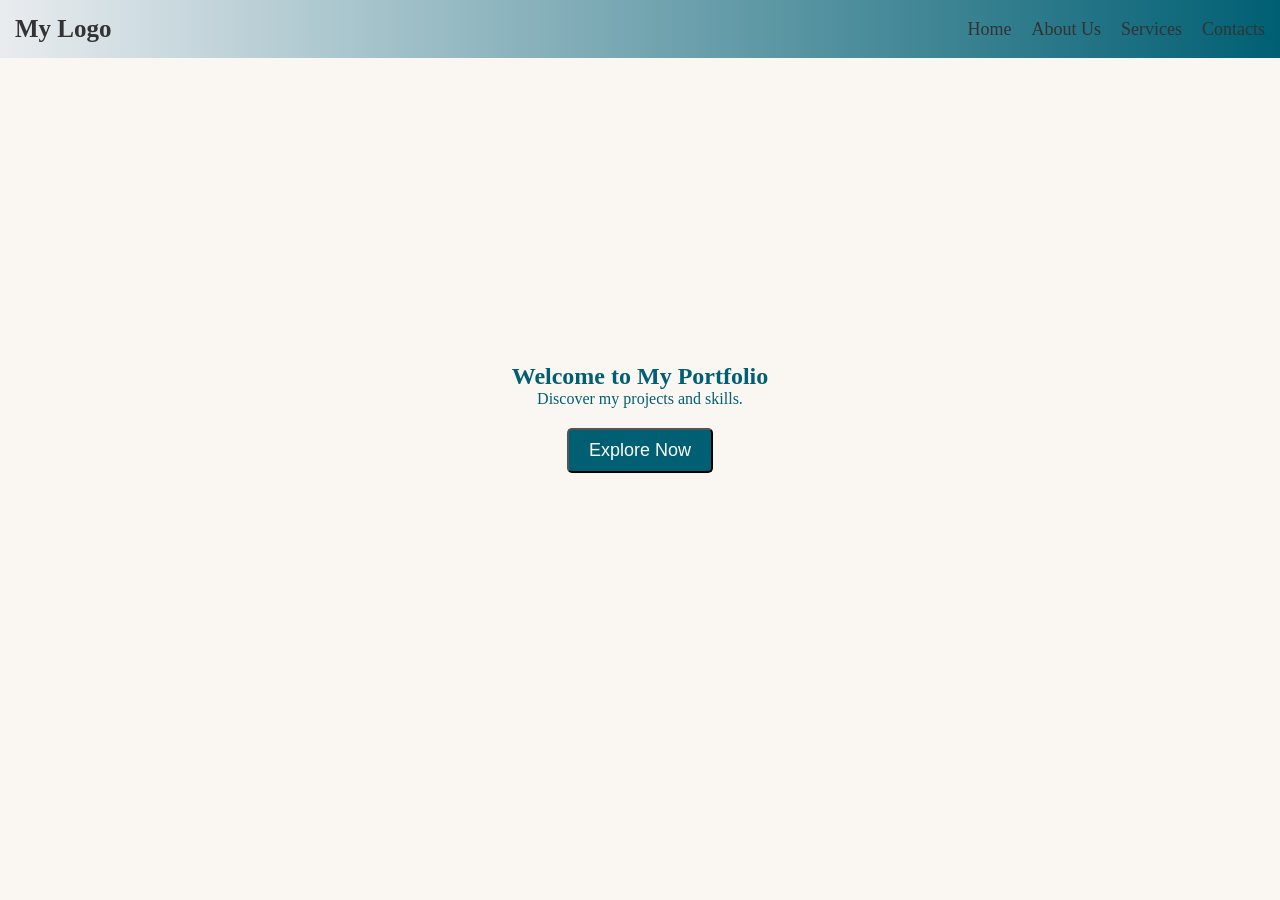
<file: Day 3/index.html>
<!DOCTYPE html>
<html lang="en">    
<head>
    <meta charset="UTF-8">
    <meta name="viewport" content="width=device-width, initial-scale=1.0">
    <title>My Portfolio</title>
    <link rel="stylesheet" href="styles.css">
    <link rel="stylesheet" href="https://cdnjs.cloudflare.com/ajax/libs/font-awesome/6.5.0/css/all.min.css">
</head>
<body>
    <!--Navbar-->
    <header>
        <nav class="navbar">
            <div class="logo">My Logo</div>
            <ul class="nav-links" id="nav-links">
                <li><a href="#">Home</a></li>
                <li><a href="#about-us">About Us</a></li>
                <li><a href="#services">Services</a></li>
                <li><a href="#contacts">Contacts</a></li>
            </ul>
            <div class="menu-btn" id="menu-btn"><i class="fa-solid fa-bars"></i></div>
        </nav>
        <section class="hero">
            <div class="hero-content">
                <h1>Welcome to My Portfolio</h1>
                <p>Discover my projects and skills.</p>
                <button class="hero-btn" id="hero-btn">Explore Now</button>
            </div>
        </section>
    </header>
   <script src="script.js"></script>
</body>
</html>
</file>
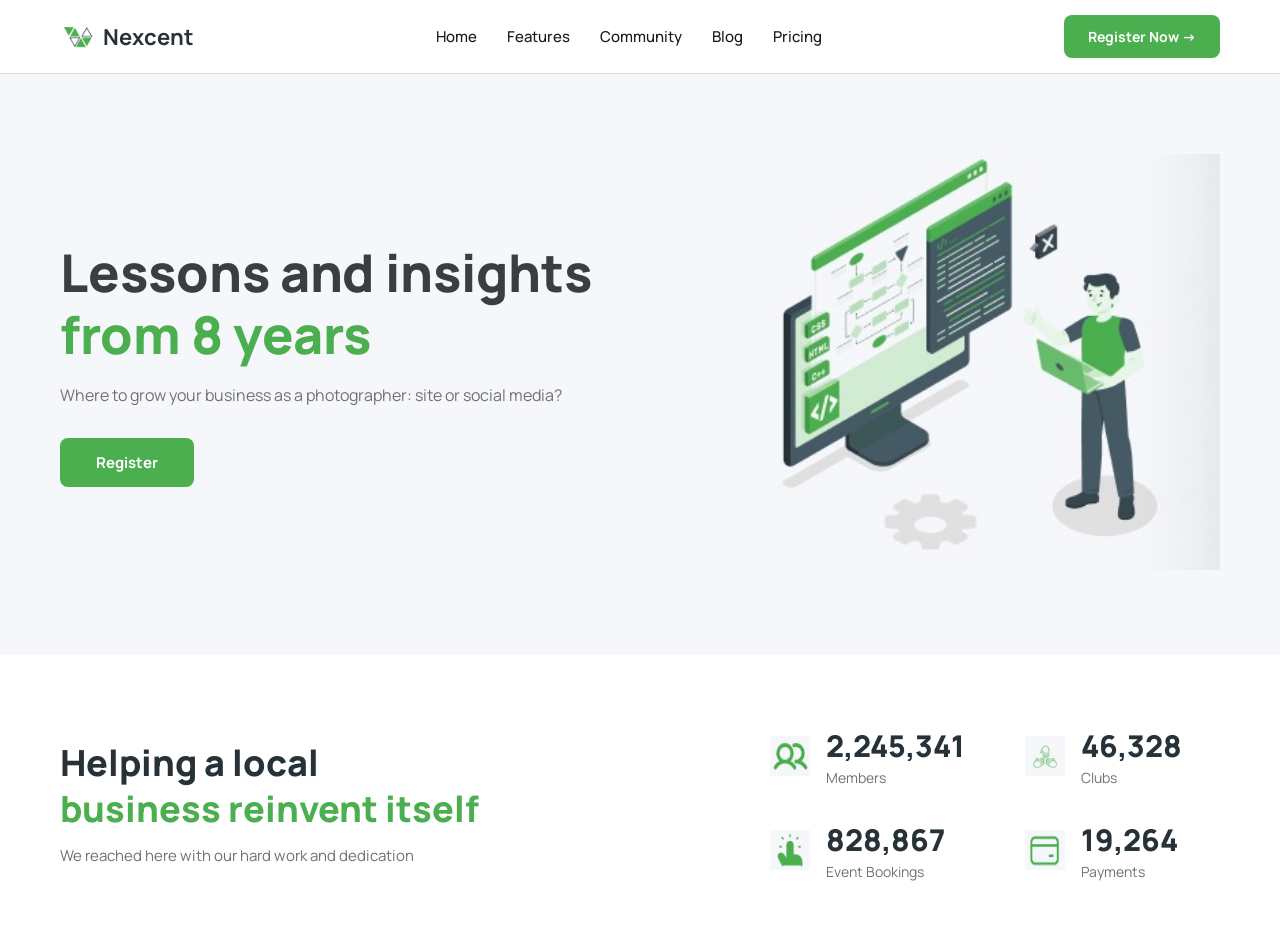
<file: Day 3/Home Task/index.html>
<!DOCTYPE html>
<html>
<head>
  <title>Nexcent</title>
  <link rel="stylesheet" href="style.css">
  <link href="https://fonts.googleapis.com/css2?family=Manrope:wght@400;500;600;700;800&display=swap" rel="stylesheet">
</head>
<body>

<!-- navbar -->
<div class="navbar">
  <div class="logo">
    <img src="logo.png" alt="logo" style="width: 35px;">
    <h2 style="margin-left: 8px;">Nexcent</h2>
  </div>

  <div class="nav-links">
    <a href="#">Home</a>
    <a href="#">Features</a>
    <a href="#">Community</a>
    <a href="#">Blog</a>
    <a href="#">Pricing</a>
  </div>

  <button class="register-btn" onclick="alert('register clicked')">Register Now &rarr;</button>
</div>

<!-- hero section -->
<div class="hero">
  <div class="hero-left">
    <h1>Lessons and insights</h1>
    <h1 style="color: #4BAE4F;">from 8 years</h1>
    <p>Where to grow your business as a photographer: site or social media?</p>
    <button class="reg-btn2">Register</button>
  </div>

  <div class="hero-right">
    <!-- put image here later -->
    <img src="hero-image.jpeg" alt="hero image" style="width: 100%;">
  </div>
</div>


<!-- stats section -->
<div class="stats">

  <div class="stats-left">
    <h2>Helping a local</h2>
    <h2 style="color: #4BAE4F;">business reinvent itself</h2>
    <p>We reached here with our hard work and dedication</p>
  </div>

  <div class="stats-right">

    <div class="stat-box">
      <img src="members-icon.png" alt="members" style="width:40px;">
      <div>
        <h3 id="members">2,245,341</h3>
        <p>Members</p>
      </div>
    </div>

    <div class="stat-box">
      <img src="clubs-icon.png" alt="clubs" style="width:40px;">
      <div>
        <h3 id="clubs">46,328</h3>
        <p>Clubs</p>
      </div>
    </div>

    <div class="stat-box">
      <img src="events-icon.png" alt="events" style="width:40px;">
      <div>
        <h3 id="events">828,867</h3>
        <p>Event Bookings</p>
      </div>
    </div>

    <div class="stat-box">
      <img src="payments-icon.png" alt="payments" style="width:40px;">
      <div>
        <h3 id="payments">19,264</h3>
        <p>Payments</p>
      </div>
    </div>

  </div>

</div>

<script src="script.js"></script>
</body>
</html>
</file>
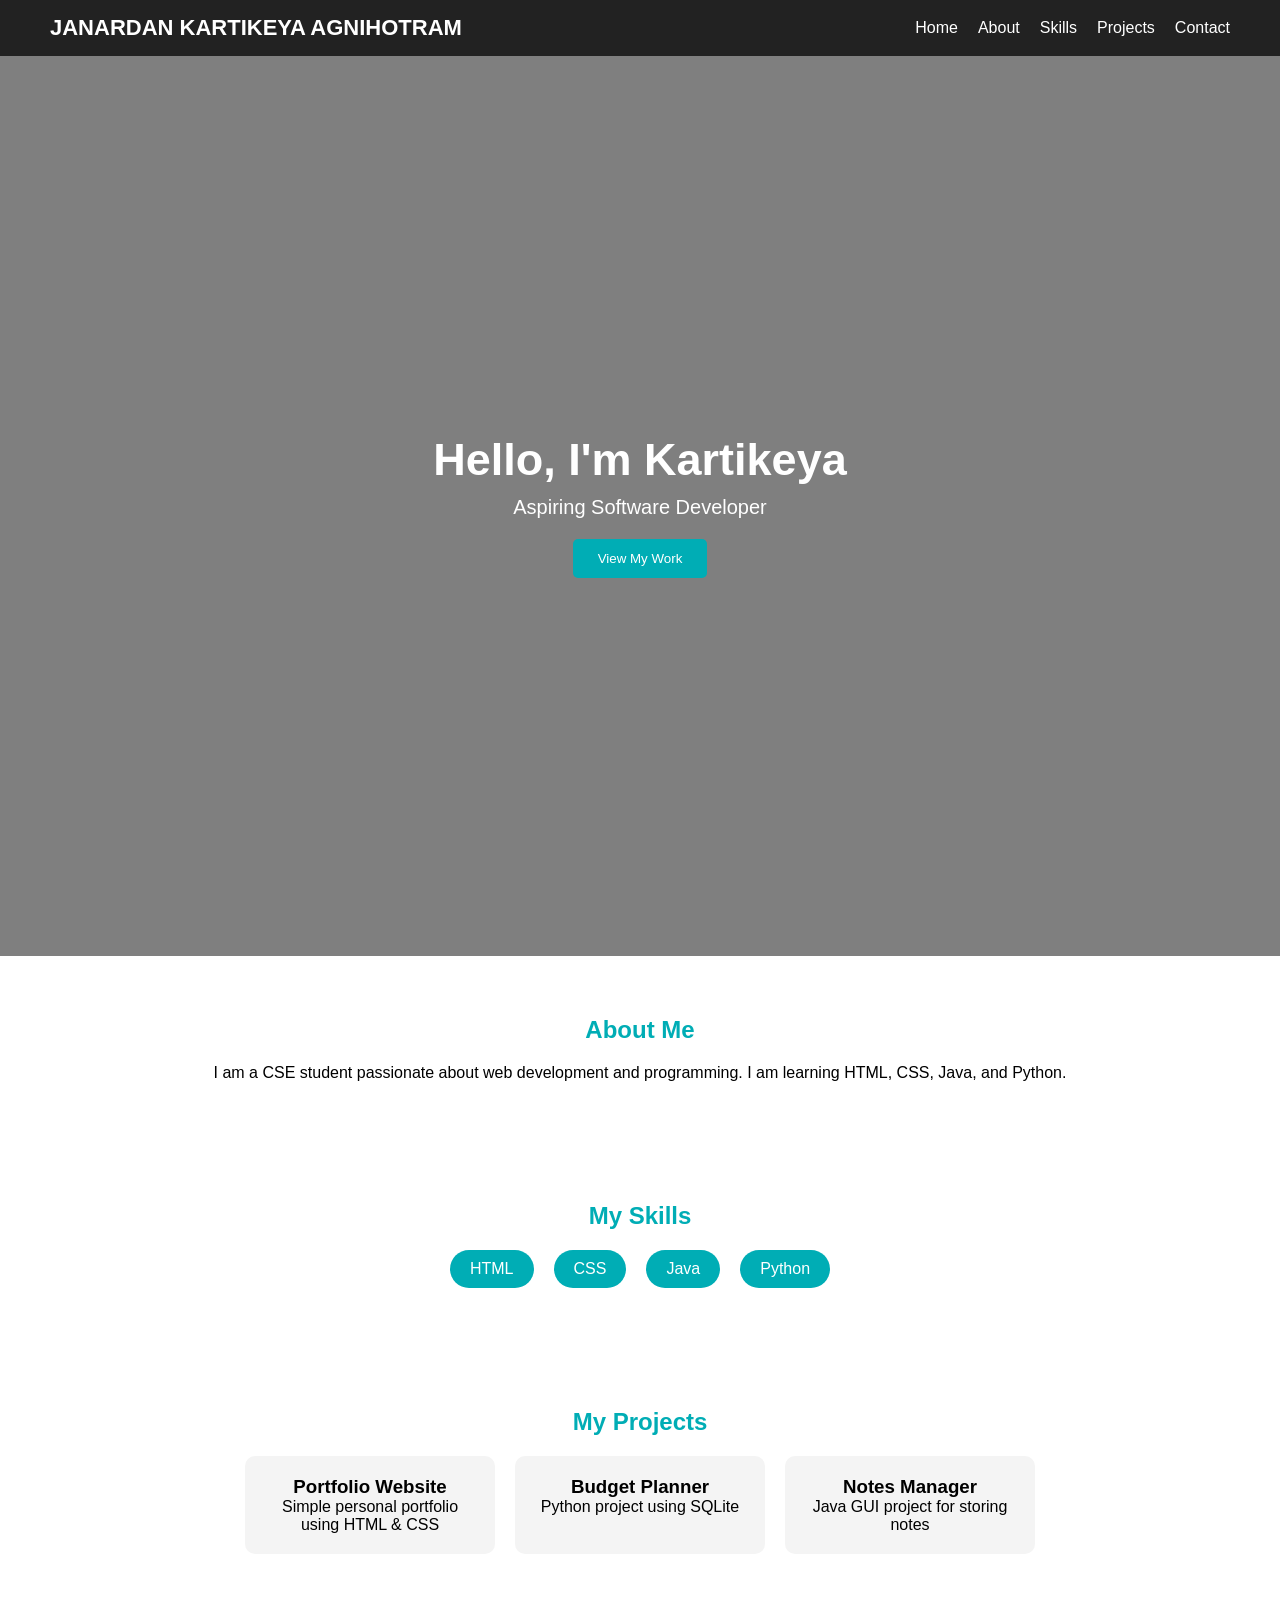
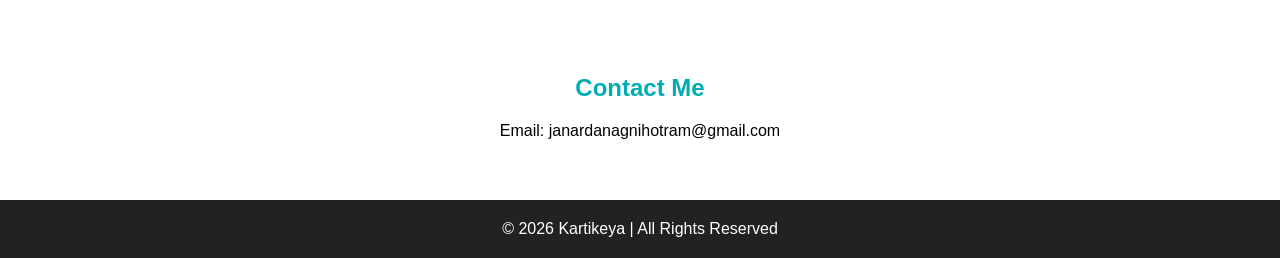
<file: first.html>
<!DOCTYPE html>
<html lang="en">
<head>
    <meta charset="UTF-8">
    <meta name="viewport" content="width=device-width, initial-scale=1.0">
    <title>My Portfolio</title>
    <link rel="stylesheet" href="first.css">
</head>
<body>

<!-- HEADER -->
<header>
    <nav class="navbar">
        <div class="logo">JANARDAN KARTIKEYA AGNIHOTRAM</div>
        <ul class="nav-links">
            <li><a href="#">Home</a></li>
            <li><a href="#about">About</a></li>
            <li><a href="#skills">Skills</a></li>
            <li><a href="#projects">Projects</a></li>
            <li><a href="#contact">Contact</a></li>
        </ul>
    </nav>
</header>

<!-- HERO -->
<section class="hero">
    <div class="hero-content">
        <h1>Hello, I'm Kartikeya</h1>
        <p>Aspiring Software Developer</p>
        <button>View My Work</button>
    </div>
</section>

<!-- ABOUT -->
<section id="about" class="section">
    <h2>About Me</h2>
    <p>I am a CSE student passionate about web development and programming. 
       I am learning HTML, CSS, Java, and Python.</p>
</section>

<!-- SKILLS -->
<section id="skills" class="section">
    <h2>My Skills</h2>
    <div class="skills">
        <span>HTML</span>
        <span>CSS</span>
        <span>Java</span>
        <span>Python</span>
    </div>
</section>

<!-- PROJECTS -->
<section id="projects" class="section">
    <h2>My Projects</h2>

    <div class="projects">
        <div class="card">
            <h3>Portfolio Website</h3>
            <p>Simple personal portfolio using HTML & CSS</p>
        </div>

        <div class="card">
            <h3>Budget Planner</h3>
            <p>Python project using SQLite</p>
        </div>

        <div class="card">
            <h3>Notes Manager</h3>
            <p>Java GUI project for storing notes</p>
        </div>
    </div>
</section>

<!-- CONTACT -->
<section id="contact" class="section">
    <h2>Contact Me</h2>
    <p>Email: janardanagnihotram@gmail.com</p>
</section>

<!-- FOOTER -->
<footer>
    <p>© 2026 Kartikeya | All Rights Reserved</p>
</footer>

</body>
</html>
</file>
<file: Day 3/styles.css>
*{
    margin: 0;
    padding: 0;
    box-sizing: border-box;
}
body{
    background-color: #FAF7F2;
    color: #005F73;
}
.navbar{

    width: 100%;
    padding: 15px;
    display: flex;
    background:linear-gradient(90deg, #E9ECEF, #005F73);
    justify-content: space-between;
    align-items: center;
    position:sticky;
}
.logo{
    font-size: 25px;
    font-weight: bold;
    color: #333333;
}
.navbar ul{
    list-style: none;
    display: flex;
    gap: 20px;
}
.nav-links li a{
    text-decoration: none;
    color: #333333;
    font-size: 18px;
    font-weight: 500;
}
.nav-links li a:hover{
    color: #005F73;
}
.menu-btn{
    display: none;
    font-size: 24px;
    color: #333333;
    cursor: pointer;
}
@media (max-width: 768px) {
    .navbar ul {
        display: none;
        flex-direction: column;
        gap: 10px;
        position: absolute;
        top: 60px;
        right: 15px;
        background-color: #E9ECEF;
        padding: 10px;
        border-radius: 5px;
    }
    .menu-btn {
        display: block;
    }
    .nav-links{
        position: absolute;
        top: 60px;
        right: 15px;
        background:#cbc8c8;
        width: 200px;
        flex-direction: column;
        text-align: center;
        display: none;
        padding: 20px;
    }
    .nav-links.active{
        display: flex;
    }
    .nav-links li{
        margin: 10px 0;
    }   
}
.hero-btn{
    display: inline-block;
    padding: 10px 20px;
    background-color: #005F73;
    color: #fff;
    text-decoration: none;
    border-radius: 5px;
    font-size: 18px;
    margin-top: 20px;
    cursor: pointer;
}
.hero{
    display: flex;
    flex-direction: column;
    align-items: center;
    justify-content: center;
    height: 80vh;
    text-align: center;
}
</file>
<file: Day 3/Home Task/style.css>
* {
  margin: 0;
  padding: 0;
  box-sizing: border-box;
}

body {
  font-family: 'Manrope', sans-serif;
}


/* ---- navbar ---- */

.navbar {
  display: flex;
  align-items: center;
  justify-content: space-between;
  padding: 15px 60px;
  background-color: white;
  border-bottom: 1px solid #ddd;
}

.logo {
  display: flex;
  align-items: center;
}

.logo h2 {
  font-size: 22px;
  color: #263238;
}

.nav-links {
  display: flex;
  gap: 30px;
}

.nav-links a {
  text-decoration: none;
  color: #18191F;
  font-size: 15px;
  font-weight: 500;
}

.nav-links a:hover {
  color: #4BAE4F;
}

.register-btn {
  background-color: #4BAE4F;
  color: white;
  border: none;
  padding: 12px 24px;
  border-radius: 8px;
  font-size: 14px;
  font-weight: 700;
  cursor: pointer;
  font-family: 'Manrope', sans-serif;
}

.register-btn:hover {
  background-color: #2E7D32;
}


.hero {
  display: flex;
  align-items: center;
  justify-content: space-between;
  padding: 80px 60px;
  background-color: #F5F7FA;
}

.hero-left {
  max-width: 800px;
}

.hero-left h1 {
  font-size: 52px;
  font-weight: 800;
  color: #383e41;
  line-height: 1.2;
}

.hero-left p {
  margin-top: 18px;
  color: #717171;
  font-size: 16px;
  margin-bottom: 32px;
}

.reg-btn2 {
  background-color: #4BAE4F;
  color: white;
  border: none;
  padding: 14px 36px;
  border-radius: 8px;
  font-size: 15px;
  font-weight: 700;
  cursor: pointer;
  font-family: 'Manrope', sans-serif;
}

.reg-btn2:hover {
  background-color: #2E7D32;
}

.hero-right {
  width: 45%;
}

.hero-right img {
  width: 100%;
}


.stats {
  display: flex;
  align-items: center;
  justify-content: space-between;
  padding: 70px 60px;
  background-color: white;
}

.stats-left {
  max-width: 500px;
}

.stats-left h2 {
  font-size: 36px;
  font-weight: 800;
  color: #263238;
  line-height: 1.3;
}

.stats-left p {
  margin-top: 12px;
  color: #717171;
  font-size: 15px;
}

.stats-right {
  display: grid;
  grid-template-columns: 1fr 1fr;
  gap: 32px 60px;
}

.stat-box {
  display: flex;
  align-items: center;
  gap: 16px;
}

.stat-box img {
  width: 40px;
  height: 40px;
}

.stat-box h3 {
  font-size: 30px;
  font-weight: 800;
  color: #263238;
}

.stat-box p {
  font-size: 14px;
  color: #717171;
  margin-top: 2px;
}
</file>
<file: first.css>
* {
    margin: 0;
    padding: 0;
    box-sizing: border-box;
    font-family: Arial, sans-serif;
}

/* NAVBAR */
.navbar {
    display: flex;
    justify-content: space-between;
    align-items: center;
    padding: 15px 50px;
    background: #222;
    color: white;
}

.logo {
    font-size: 22px;
    font-weight: bold;
}

.nav-links {
    list-style: none;
    display: flex;
}

.nav-links li {
    margin-left: 20px;
}

.nav-links a {
    text-decoration: none;
    color: white;
}

/* HERO */
.hero {
    height: 100vh;
    background: url("https://tse2.mm.bing.net/th/id/OIP.Tm8dMSqYN9G_MhAk136CSwHaEK?rs=1&pid=ImgDetMain&o=7&rm=3") center/cover no-repeat;
    display: flex;
    justify-content: center;
    align-items: center;
    position: relative;
}

.hero::before {
    content: "";
    position: absolute;
    inset: 0;
    background: rgba(0,0,0,0.5);
}

.hero-content {
    position: relative;
    color: white;
    text-align: center;
}

.hero-content h1 {
    font-size: 45px;
}

.hero-content p {
    margin-top: 10px;
    font-size: 20px;
}

.hero-content button {
    margin-top: 20px;
    padding: 12px 25px;
    background: #00adb5;
    border: none;
    color: white;
    border-radius: 5px;
    cursor: pointer;
}

/* SECTIONS */
.section {
    padding: 60px 20px;
    text-align: center;
}

.section h2 {
    margin-bottom: 20px;
    color: #00adb5;
}

/* SKILLS */
.skills {
    display: flex;
    justify-content: center;
    gap: 20px;
    flex-wrap: wrap;
}

.skills span {
    background: #00adb5;
    color: white;
    padding: 10px 20px;
    border-radius: 20px;
}

/* PROJECTS */
.projects {
    display: flex;
    gap: 20px;
    justify-content: center;
    flex-wrap: wrap;
}

.card {
    width: 250px;
    padding: 20px;
    background: #f4f4f4;
    border-radius: 10px;
    transition: 0.3s;
}

.card:hover {
    transform: translateY(-10px);
}

/* FOOTER */
footer {
    background: #222;
    color: white;
    text-align: center;
    padding: 20px;
}
</file>
